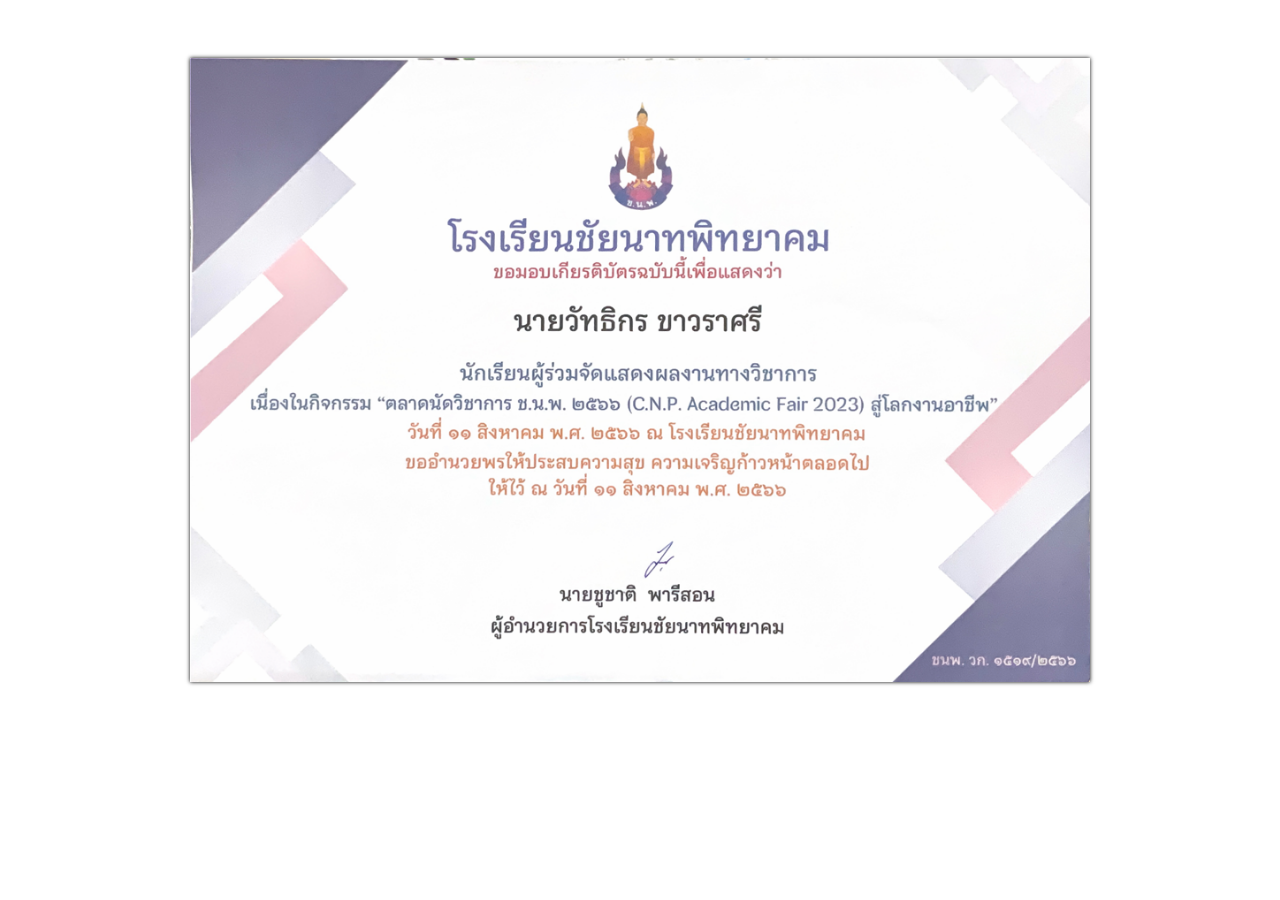
<file: cnpshop.html>
<!DOCTYPE html>
<html lang="en">
<head>
    <meta charset="UTF-8">
    <meta name="viewport" content="width=device-width, initial-scale=1.0">
    <title>Certificate:C.N.P. ACADEMIC FAIR 2023 ตลาดนัดวิชาการ สู่โลกงานอาชีพ</title>
    <link rel="stylesheet" href="cnpshop.css ">
</head>
<body>
    <div class="container">
    <img class="ros" src="img/Screenshot 2024-10-12 233109.png" alt="">
   </div>
</body>
</html>
</file>
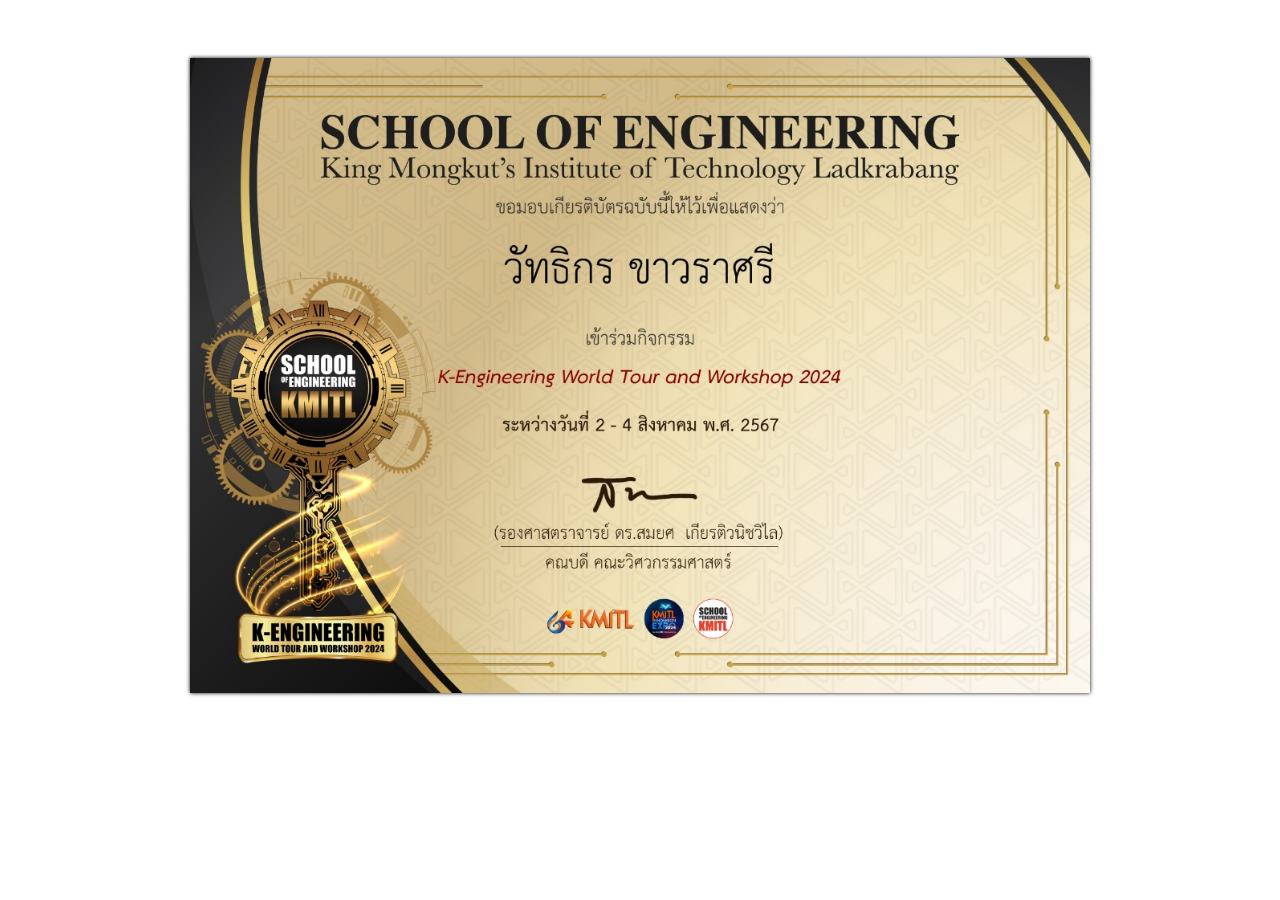
<file: k-e.html>
<!DOCTYPE html>
<html lang="en">
<head>
    <meta charset="UTF-8">
    <meta name="viewport" content="width=device-width, initial-scale=1.0">
    <title>Certificate:K-Engineering World Tour and Workshop 2024</title>
    <link rel="stylesheet" href="plcnp.css">
</head>
<body>
    <div class="container">
    <img class="ros" src="img/29475.jpg" alt="">
   </div>
</body>
</html>
</file>
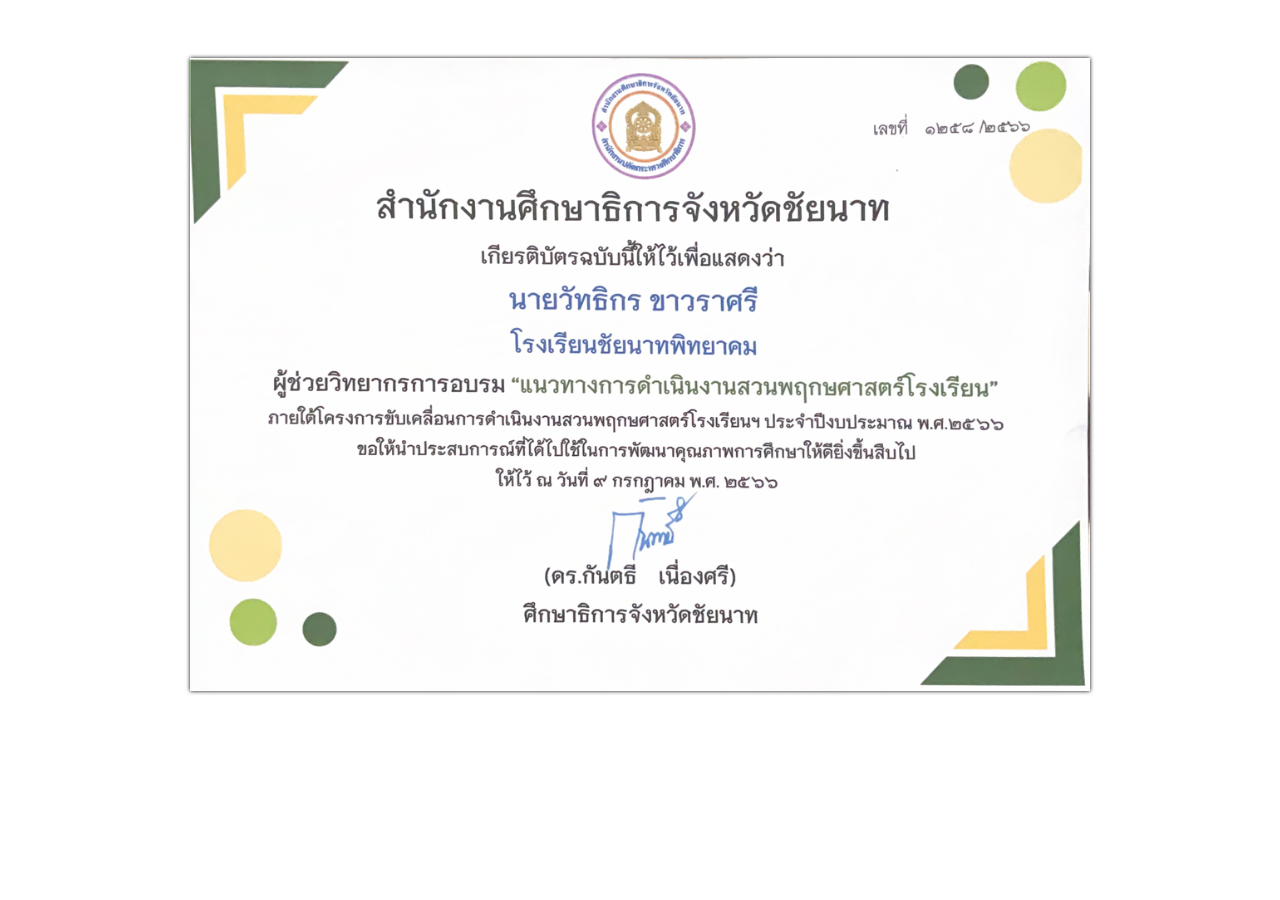
<file: plant.html>
<!DOCTYPE html>
<html lang="en">
<head>
    <meta charset="UTF-8">
    <meta name="viewport" content="width=device-width, initial-scale=1.0">
    <title>Certificate:การอบรมเเนวทางการดำเนินงานสวนพฤกษศาสตร์โรงเรียน</title>
    <link rel="stylesheet" href="plcnp.css">
</head>
<body>
    <div class="container">
    <img class="ros" src="img/Screenshot 2024-10-13 000207.png" alt="">
   </div>
</body>
</html>
</file>
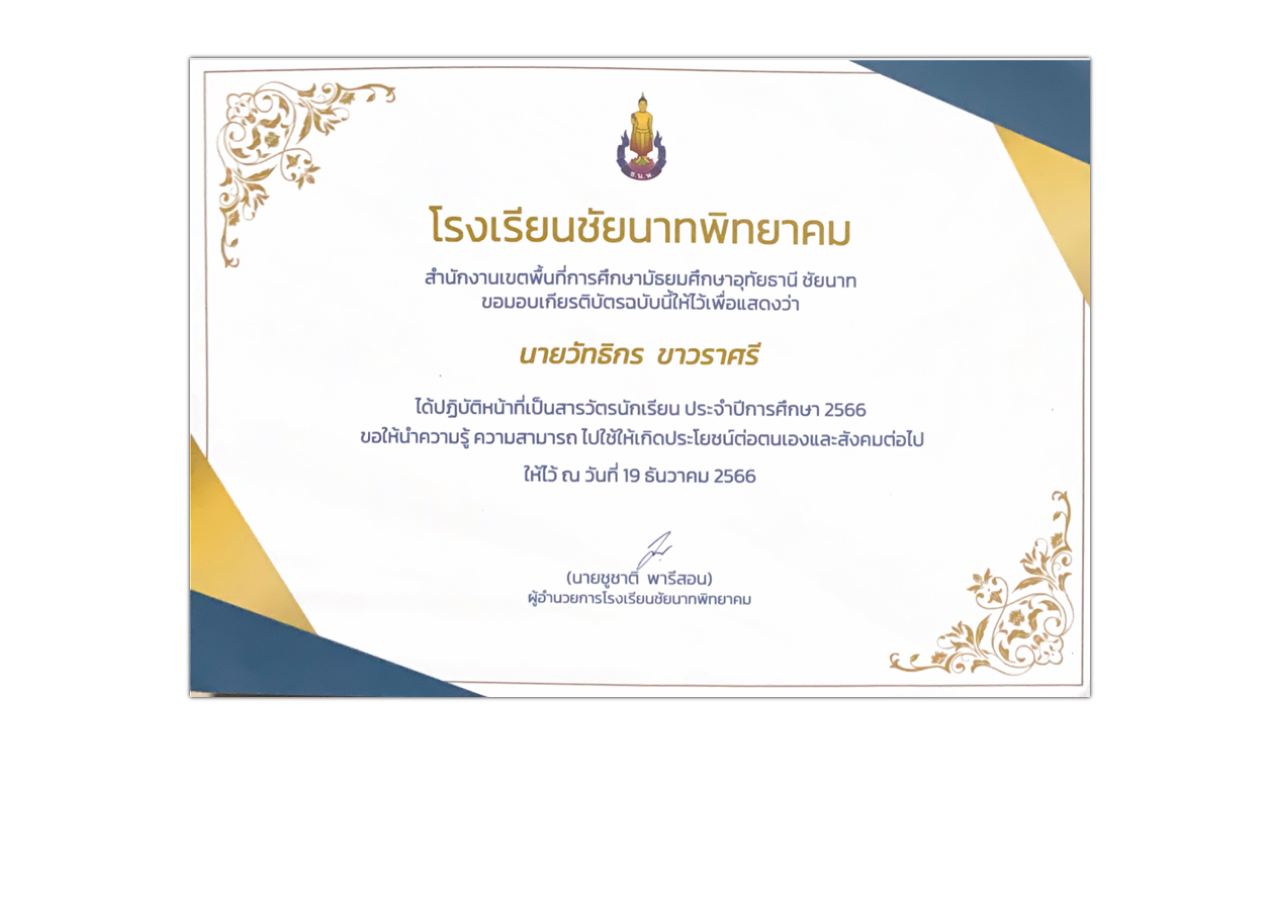
<file: plcnp.html>
<!DOCTYPE html>
<html lang="en">
<head>
    <meta charset="UTF-8">
    <meta name="viewport" content="width=device-width, initial-scale=1.0">
    <title>Certificate:คณะกรรมการสภาเเละสารวัตรนักเรียน โรงเรียนชัยนาทพิทยาคม</title>
    <link rel="stylesheet" href="plcnp.css">
</head>
<body>
    <div class="container">
    <img class="ros" src="img/Screenshot 2024-10-12 234822.png" alt="">
   </div>
</body>
</html>
</file>
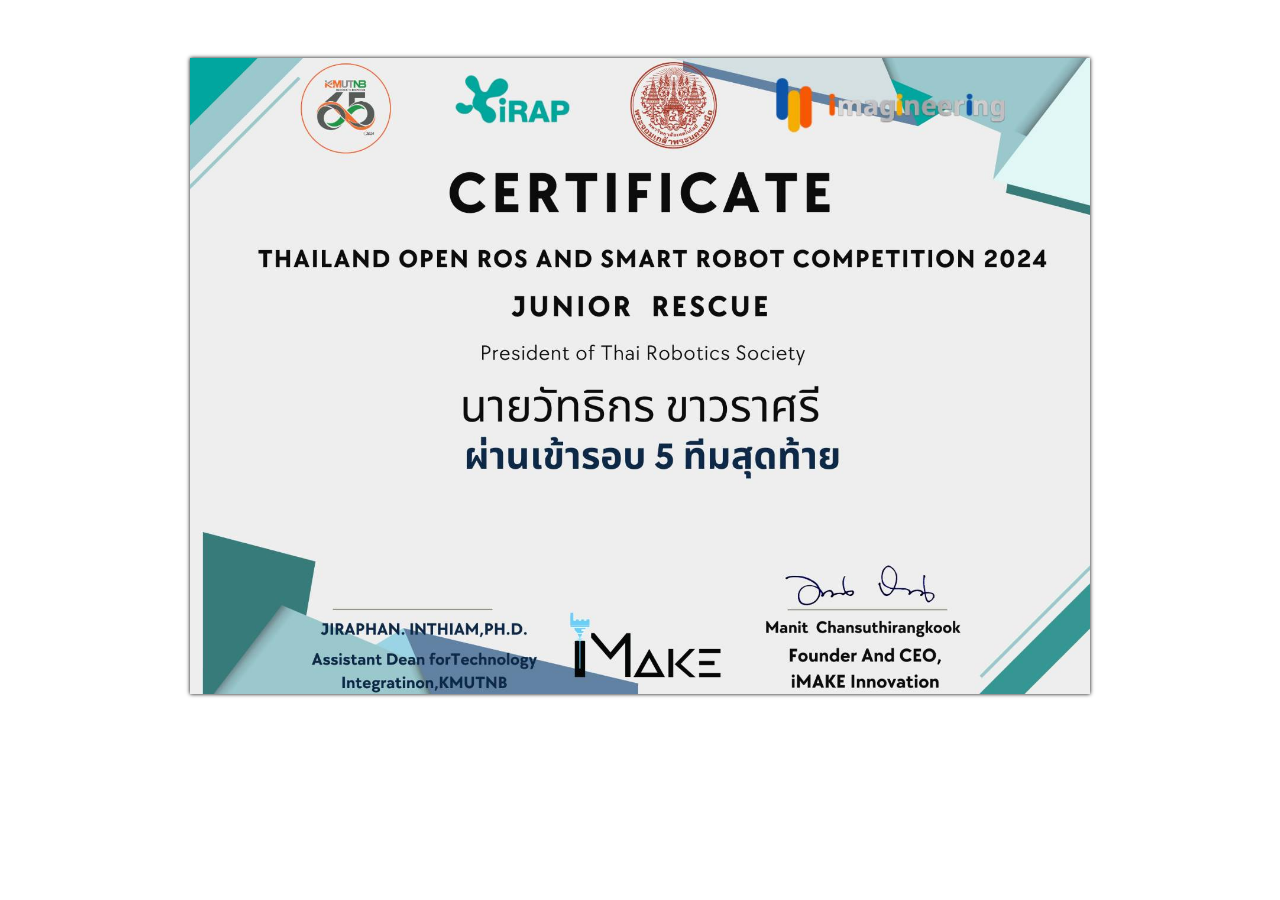
<file: ros.html>
<!DOCTYPE html>
<html lang="en">
<head>
    <meta charset="UTF-8">
    <meta name="viewport" content="width=device-width, initial-scale=1.0">
    <title>Certificate:THAILAND OPEN ROS AND SMART Robot COMPETITION 2024</title>
    <link rel="stylesheet" href="ros.css">
</head>
<body>
    <div class="container">
    <img class="ros" src="img/28774.jpg" alt="">
   </div>
</body>
</html>
</file>
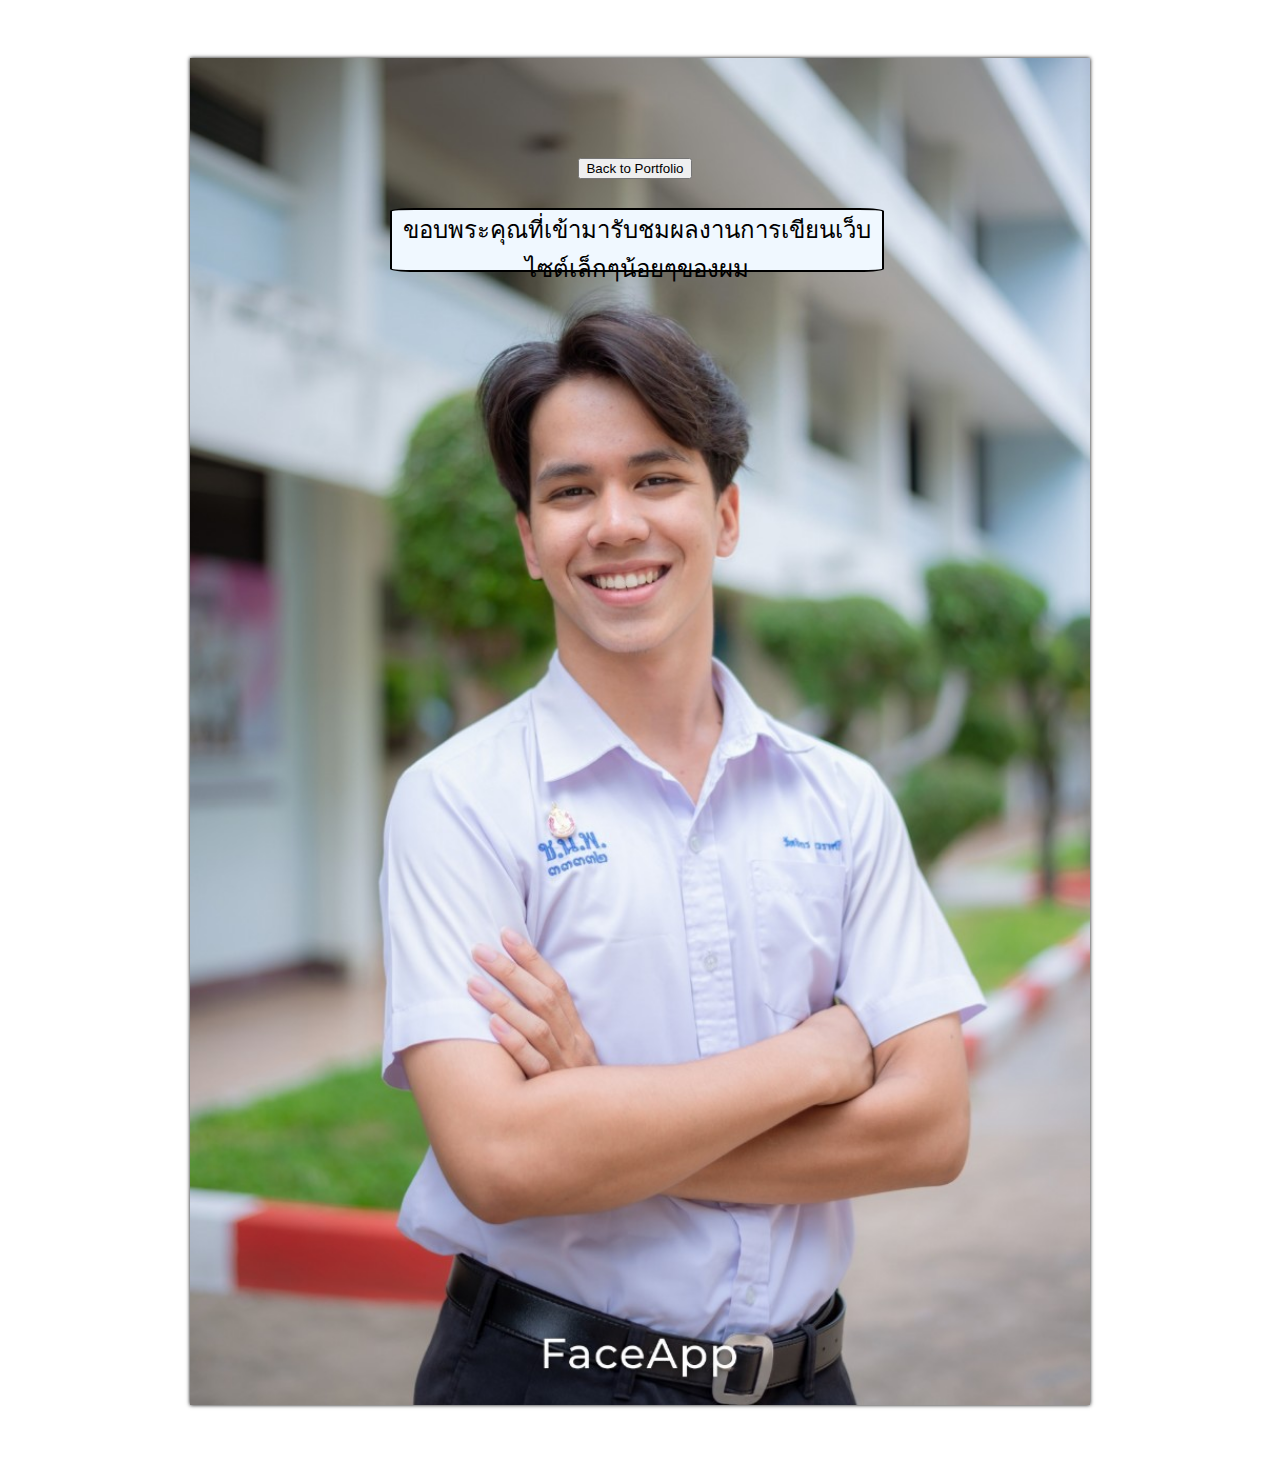
<file: thu.html>
<!DOCTYPE html>
<html lang="en">
<head>
    <meta charset="UTF-8">
    <meta name="viewport" content="width=device-width, initial-scale=1.0">
    <title>ขอบคุณที่เข้ามารับชมผลงานของผมนะครับ</title>
    <link rel="stylesheet" href="thu.css">
</head>
<body>
    <div class="container">
        <p>ขอบพระคุณที่เข้ามารับชมผลงานการเขียนเว็บไซต์เล็กๆน้อยๆของผม</p>
        <div class="btp">
            <a href="index.html" ><input type="button" value="Back to Portfolio"></a>
        </div>
        <a href="thu2.html"><img class="ros" src="img/LINE_ALBUM_1392024_241011_1.jpg" alt=""></a>
        
   </div>



</body>
</html>
</file>
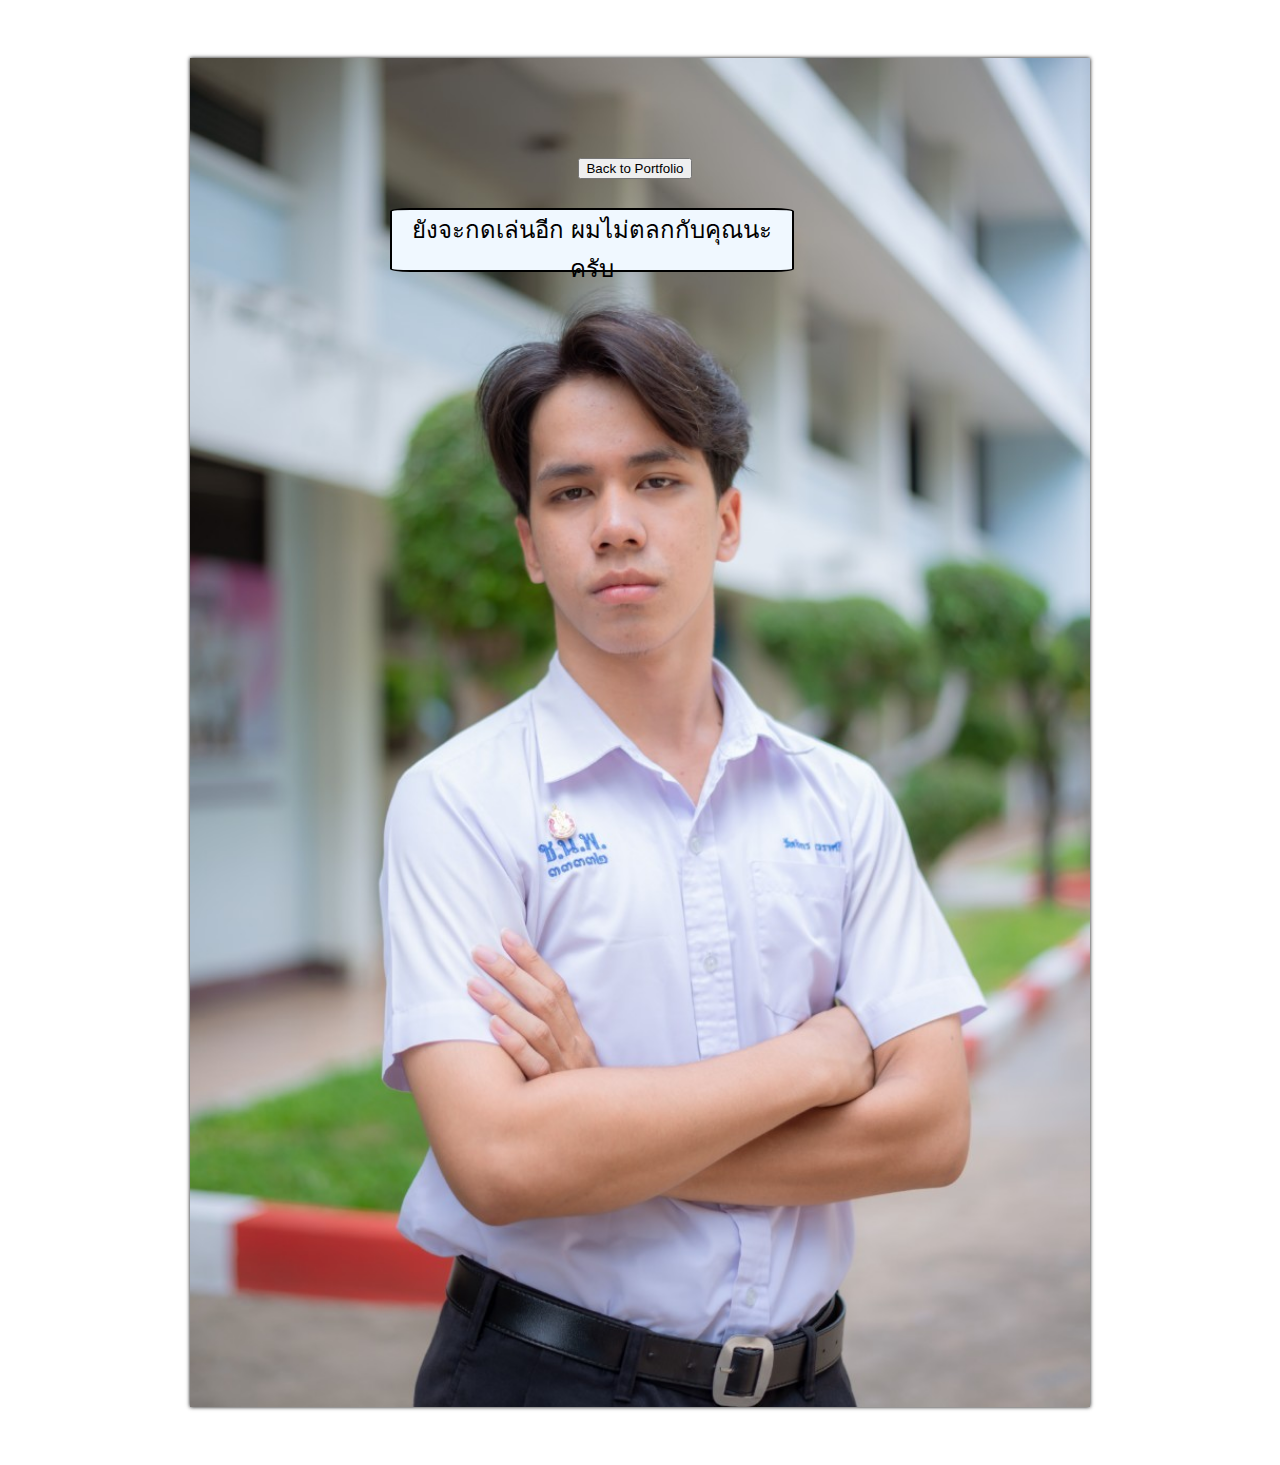
<file: thu2.html>
<!DOCTYPE html>
<html lang="en">
<head>
    <meta charset="UTF-8">
    <meta name="viewport" content="width=device-width, initial-scale=1.0">
    <title>ขอบคุณที่เข้ามารับชมผลงานของผมนะครับ</title>
    <link rel="stylesheet" href="thu2.css">
</head>
<body>
    <div class="container">
        <p>ยังจะกดเล่นอีก ผมไม่ตลกกับคุณนะครับ</p>
        <div class="btp">
            <a  href="index.html" ><input type="button" value="Back to Portfolio"></a>
        </div>
        <a href="thu.html"><img class="ros" src="img/LINE_ALBUM_1392024_240913_5.jpg" alt=""></a>
        
   </div>



</body>
</html>
</file>
<file: cnpshop.css>
.container {
    max-width: 900px;
    padding: 50px;
    margin: 0 auto;
}
.ros {
    width: 100%;
    display: block;
    margin: 0 auto;
    box-shadow: 0px 0px 4px rgba(0, 0, 0, 2);
}
</file>
<file: plcnp.css>
.container {
    max-width: 900px;
    padding: 50px;
    margin: 0 auto;
}
.ros {
    width: 100%;
    display: block;
    margin: 0 auto;
    box-shadow: 0px 0px 4px rgba(0, 0, 0, 2);
}
</file>
<file: ros.css>
.container {
    max-width: 900px;
    padding: 50px;
    margin: 0 auto;
}
.ros {
    width: 100%;
    display: block;
    margin: 0 auto;
    box-shadow: 0px 0px 4px rgba(0, 0, 0, 2);
}
</file>
<file: thu.css>
.container {
    max-width: 900px;
    padding: 50px;
    margin: 0 auto;
}
.ros {
    width: 900px;
    display: block;
    margin: 0 auto;
    box-shadow: 0px 0px 4px rgba(0, 0, 0, 2);
    
}
p {
    text-align: center;
    font: 1.5rem sans-serif;
    margin-top: 150px;
    margin-left: 200px;
    width: 490px;
    height: 60px;
    border: solid 2px #000;
    border-radius: 5%;
    background-color: aliceblue;
    position: absolute;
}
.btp {
    text-align: center;
    margin-top: 100px;
    margin-left: 200px;
    width: 490px;
    height: 20px;
    position: absolute;
    
}
</file>
<file: thu2.css>
.container {
    max-width: 900px;
    padding: 50px;
    margin: 0 auto;
}
.ros {
    width: 900px;
    display: block;
    margin: 0 auto;
    box-shadow: 0px 0px 4px rgba(0, 0, 0, 2);
    
}
p {
    text-align: center;
    font: 1.5rem sans-serif;
    margin-top: 150px;
    margin-left: 200px;
    width: 400px;
    height: 60px;
    border: solid 2px #000;
    border-radius: 5%;
    background-color: aliceblue;
    position: absolute;
}
.btp {
    text-align: center;
    margin-top: 100px;
    margin-left: 200px;
    width: 490px;
    height: 20px;
    position: absolute;
    
}
</file>
